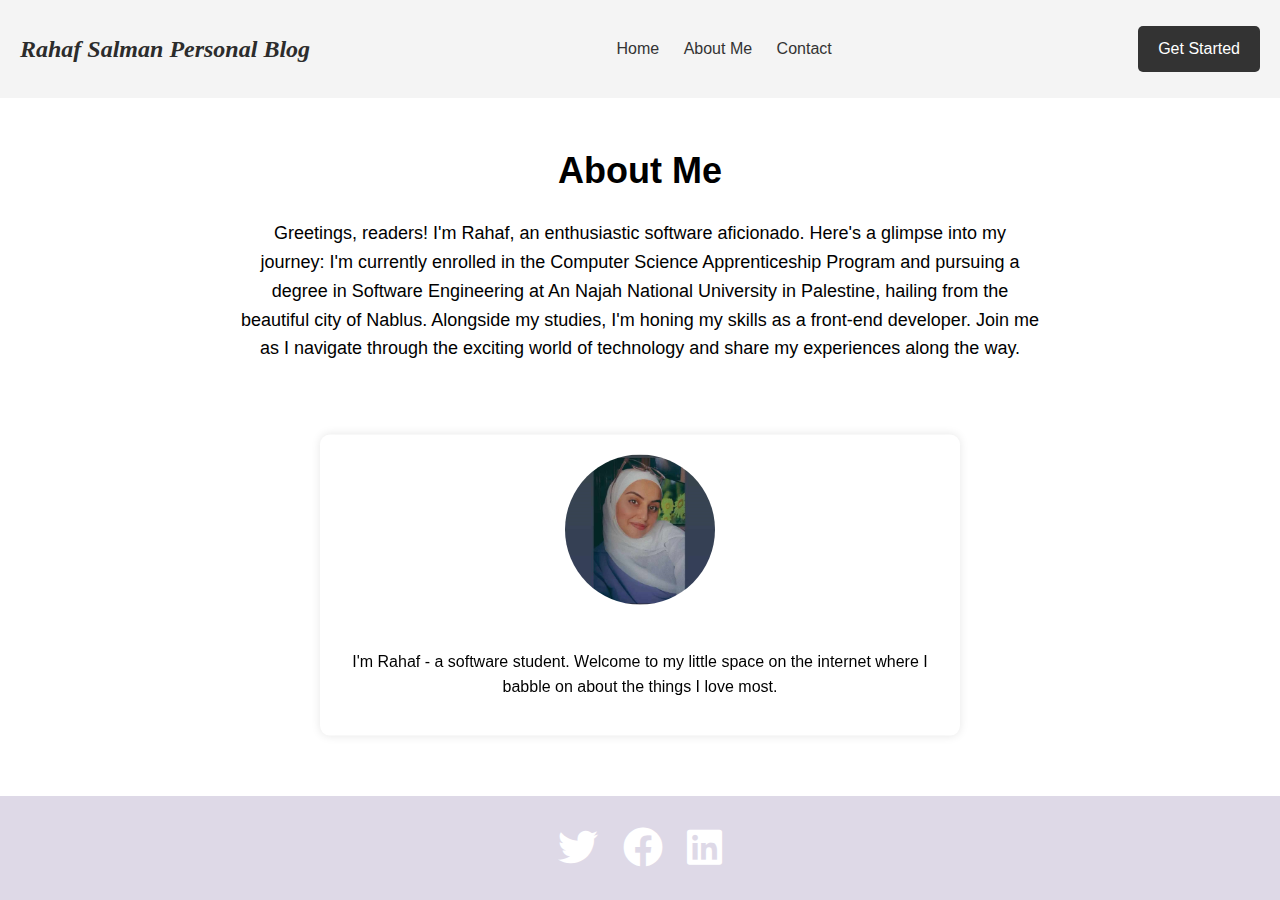
<file: static/html/about me .html>
<!DOCTYPE html>
<html lang="en">

<head>
    <meta charset="UTF-8">
    <meta name="viewport" content="width=device-width, initial-scale=1.0">
    <title>About Me - Rahaf Salman</title>
    <link rel="stylesheet" href="../css/aboutmestyles.css">
    <link rel="stylesheet" href="https://cdnjs.cloudflare.com/ajax/libs/font-awesome/6.0.0-beta3/css/all.min.css">
</head>

<body>
    <header>
        <nav>
            <div class="logo">Rahaf Salman Personal Blog</div>
            <ul class="nav-links">
                <li><a href="../index.html">Home</a></li>
                <li><a href="../html/about me .html">About Me</a></li>
                <li><a href="#">Contact</a></li>
            </ul>
            <a class="cta" href="#">Get Started</a>
        </nav>
    </header>
    <main>
        <section class="about-me">
            <h1>About Me</h1>
            <p>Greetings, readers! I'm Rahaf, an enthusiastic software aficionado. Here's a glimpse into my journey: I'm
                currently enrolled in the Computer Science Apprenticeship Program and pursuing a degree in Software
                Engineering at An Najah National University in Palestine, hailing from the beautiful city of Nablus.
                Alongside my studies, I'm honing my skills as a front-end developer. Join me as I navigate through the
                exciting world of technology and share my experiences along the way.

            </p>
        </section>
        <aside class="dashboard">
            <img src="../image/card2.png" alt="Profile Picture">
            <p>I'm Rahaf - a software student. Welcome to my little space on the internet where I babble on about the
                things I love most.</p>
        </aside>
    </main>
    <footer>
        <div class="social-links">
            <a href="https://twitter.com/yourprofile" target="_blank"><i class="fab fa-twitter"></i></a>
            <a href="https://www.facebook.com/profile.php?id=100092170302875" target="_blank"><i
                    class="fab fa-facebook"></i></a>
            <a href="https://www.linkedin.com/in/rahaf-alsalman7/" target="_blank"><i class="fab fa-linkedin"></i></a>
        </div>
    </footer>
</body>

</html>
</file>
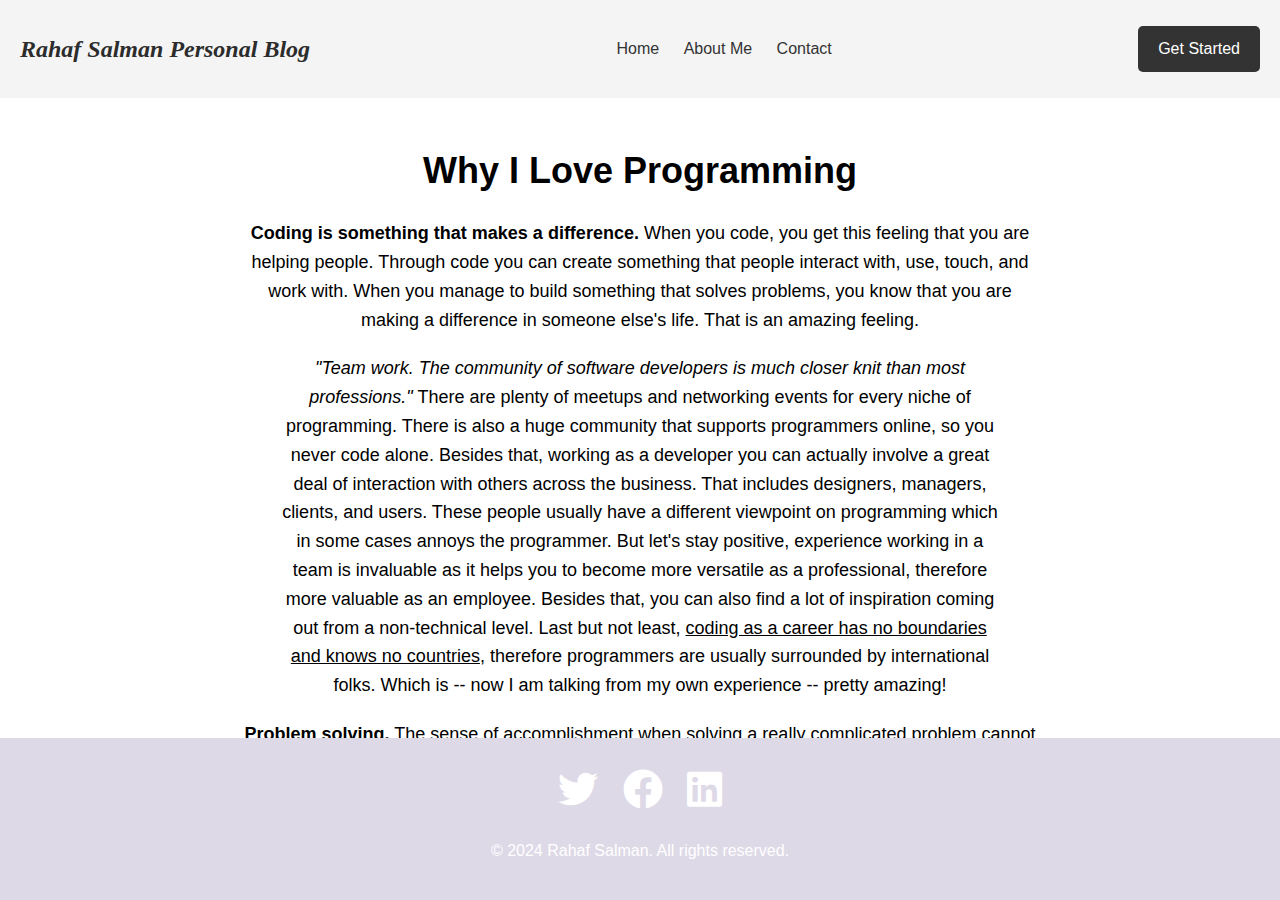
<file: static/html/programming.html>
<!DOCTYPE html>
<html lang="en">

<head>
    <meta charset="UTF-8">
    <meta name="viewport" content="width=device-width, initial-scale=1.0">
    <title>Why I Love Programming - Rahaf Salman</title>
    <link rel="stylesheet" href="../css/aboutmestyles.css">
    <link rel="stylesheet" href="https://cdnjs.cloudflare.com/ajax/libs/font-awesome/6.0.0-beta3/css/all.min.css">
</head>

<body>
    <header>
        <nav>
            <div class="logo">Rahaf Salman Personal Blog</div>
            <ul class="nav-links">
                <li><a href="../index.html">Home</a></li>
                <li><a href="about me .html">About Me</a></li>
                <li><a href="#">Contact</a></li>
            </ul>
            <a class="cta" href="#">Get Started</a>
        </nav>
    </header>
    <main>
        <section class="about-me">
            <h1>Why I Love Programming</h1>
            <p>
                <b>Coding is something that makes a difference.</b> When you code, you get this feeling that you are
                helping people. Through code you can create something that people interact with, use, touch, and work
                with. When you manage to build something that solves problems, you know that you are making a difference
                in someone else's life. That is an amazing feeling.
            </p>
            <blockquote>
                <p>
                    <em>"Team work. The community of software developers is much closer knit than most
                        professions."</em> There are plenty of meetups and networking events for every niche of
                    programming. There is also a huge community that supports programmers online, so you never code
                    alone. Besides that, working as a developer you can actually involve a great deal of interaction
                    with others across the business. That includes designers, managers, clients, and users. These people
                    usually have a different viewpoint on programming which in some cases annoys the programmer. But
                    let's stay positive, experience working in a team is invaluable as it helps you to become more
                    versatile as a professional, therefore more valuable as an employee. Besides that, you can also find
                    a lot of inspiration coming out from a non-technical level. Last but not least, <u>coding as a
                        career has no boundaries and knows no countries</u>, therefore programmers are usually
                    surrounded by international folks. Which is -- now I am talking from my own experience -- pretty
                    amazing!
                </p>
            </blockquote>
            <p>
                <b>Problem solving.</b> The sense of accomplishment when solving a really complicated problem cannot be
                beaten. There are always new problems to solve, solutions to find, and bugs to fix. The non-repeating
                nature of the subject implies that each new challenge you solve will teach you something new in return
                and make you a better programmer.
            </p>
        </section>
    </main>
    <footer>
        <div class="social-links">
            <a href="https://twitter.com/yourprofile" target="_blank"><i class="fab fa-twitter"></i></a>
            <a href="https://www.facebook.com/profile.php?id=100092170302875" target="_blank"><i
                    class="fab fa-facebook"></i></a>
            <a href="https://www.linkedin.com/in/rahaf-alsalman7/" target="_blank"><i class="fab fa-linkedin"></i></a>
        </div>
        <p>&copy; 2024 Rahaf Salman. All rights reserved.</p>
    </footer>
</body>

</html>
</file>
<file: static/css/aboutmestyles.css>
/* General Styles */
 body {
     font-family: Arial, sans-serif;
     margin: 0;
     padding: 0;
     line-height: 1.6;
 }

 header {
     background: #f4f4f4;
     padding: 20px;
 }

 .logo {
     font-size: 1.5em;
     font-weight: bold;
     font-family: "Lucida Handwriting", cursive;
     font-style: italic;
     color: #2c2c2c;
 }

 nav {
     display: flex;
     justify-content: space-between;
     align-items: center;
 }

 .nav-links {
     list-style: none;
     padding: 0;
 }

 .nav-links li {
     display: inline;
     margin: 0 10px;
 }

 .nav-links a {
     text-decoration: none;
     color: #333;
 }

 /* Add this CSS for red flashing animation */
 .nav-links a:hover {
     animation: redFlash 0.5s infinite alternate;
     /* Red flash animation */
 }

 @keyframes redFlash {
     from {
         color: #333;
         /* Initial color */
     }

     to {
         color: rgb(102, 13, 175);
         /* Flash color */
     }
 }



 .cta {
     padding: 10px 20px;
     background: #333;
     color: #fff;
     text-decoration: none;
     border-radius: 5px;
 }

 /* Main Section */
 main {
     padding: 20px;
 }

 .about-me {
     max-width: 800px;
     margin: 0 auto;
     text-align: center;
 }

 .about-me h1 {
     font-size: 36px;
     margin-bottom: 20px;
 }

 .about-me p {
     font-size: 18px;
     margin-bottom: 20px;
 }

 /* Dashboard Section */
 .dashboard {
     position: fixed;
     top: 65%;
     left: 50%;
     transform: translate(-50%, -50%);
     text-align: center;
     padding: 20px;
     background: #fff;
     border-radius: 10px;
     box-shadow: 0 0 10px rgba(0, 0, 0, 0.1);
 }

 .dashboard img {
     width: 150px;
     /* Adjust size as needed */
     height: 150px;
     border-radius: 50%;
     margin-bottom: 20px;
     transition: filter 0.3s ease;
     /* Added transition for hover effect */
 }

 .dashboard img:hover {
     filter: brightness(1.2);
     /* Adjust brightness value for shine effect */
 }

 aside p {
     font-size: 16px;
     line-height: 1.6;
 }

 /* Footer Section */
 footer {
     background: #ded9e7;
     color: #fff;
     text-align: center;
     padding: 20px 0;
     position: fixed;
     /* Changed to fixed for better responsiveness */
     width: 100%;
     bottom: 0;
 }

 footer .social-links a {
     color: #fff;
     margin: 0 10px;
     text-decoration: none;
     font-size: 40px;
 }

 /* Responsive Styles */
 @media (max-width: 768px) {
     nav {
         flex-direction: column;
     }

     .nav-links li {
         display: block;
         margin: 10px 0;
     }

     aside {
         width: 100%;
         float: none;
         margin-top: 40px;
     }
 }
</file>
